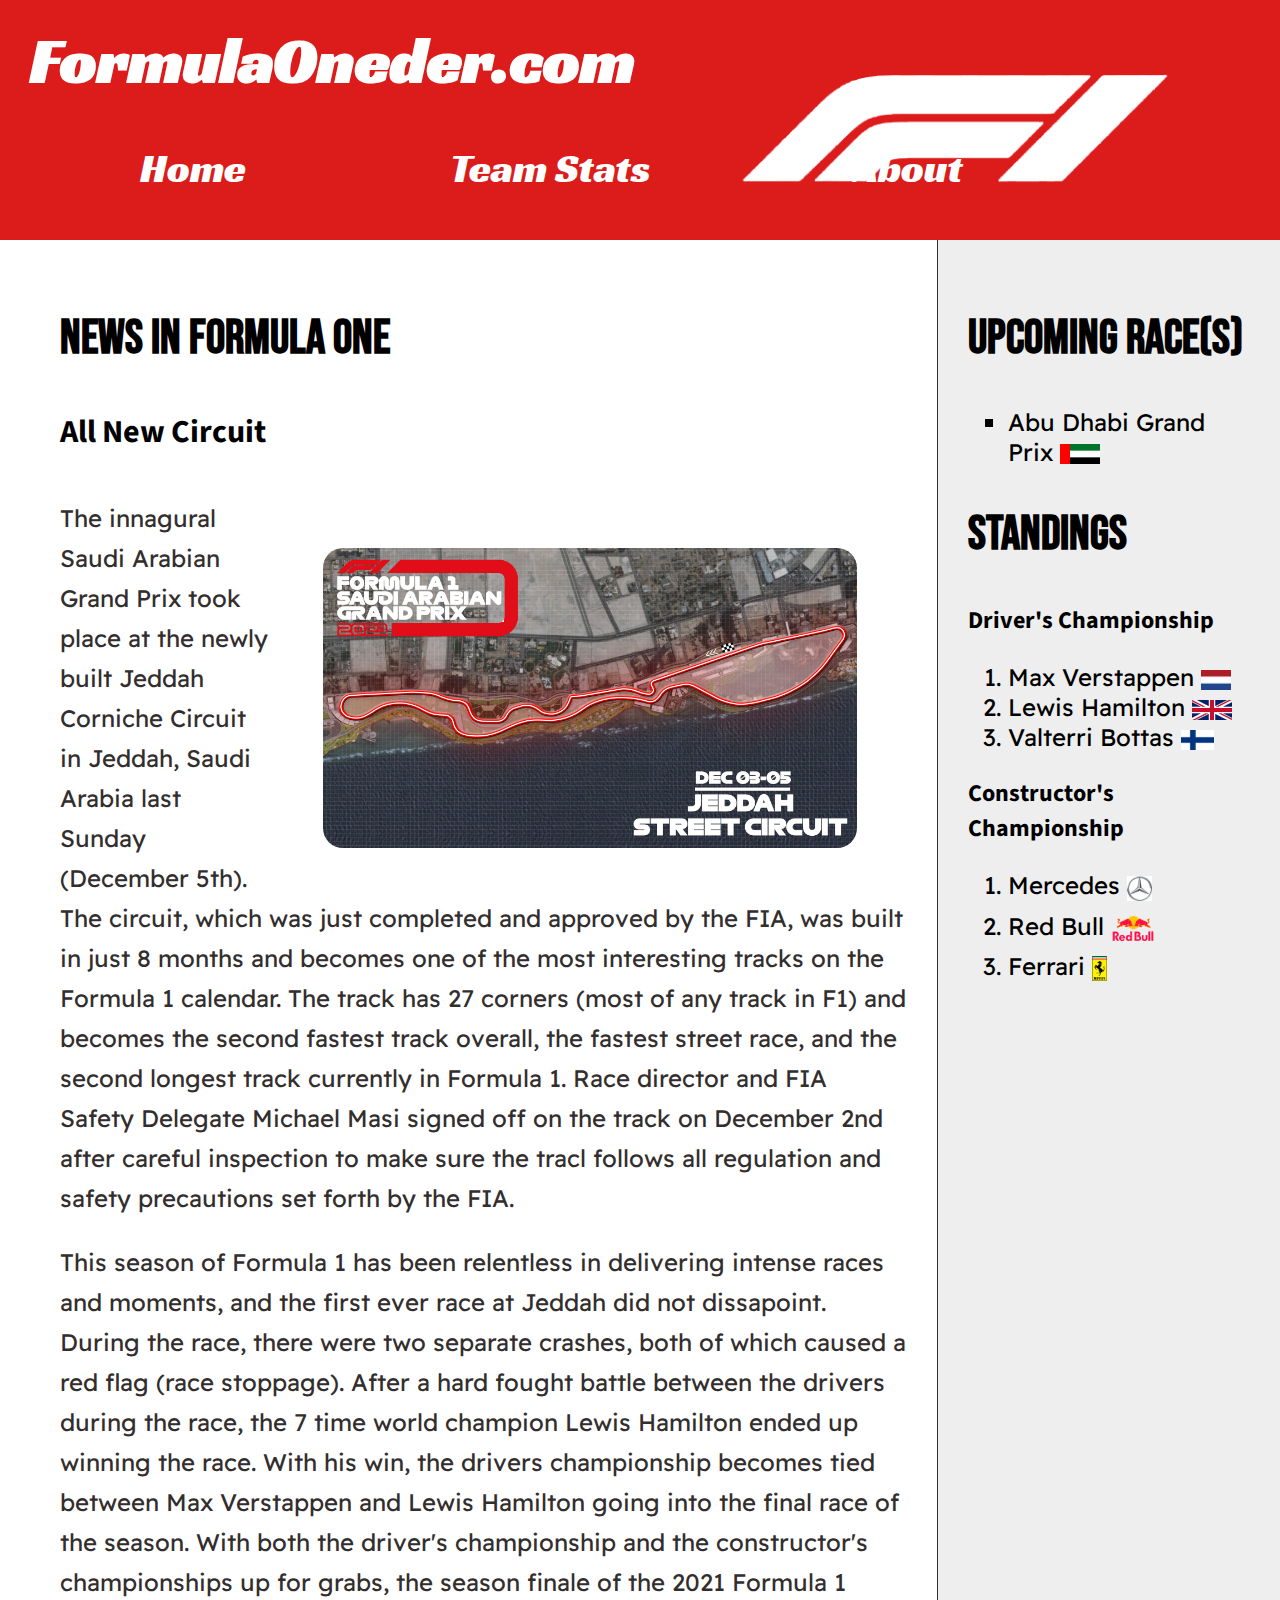
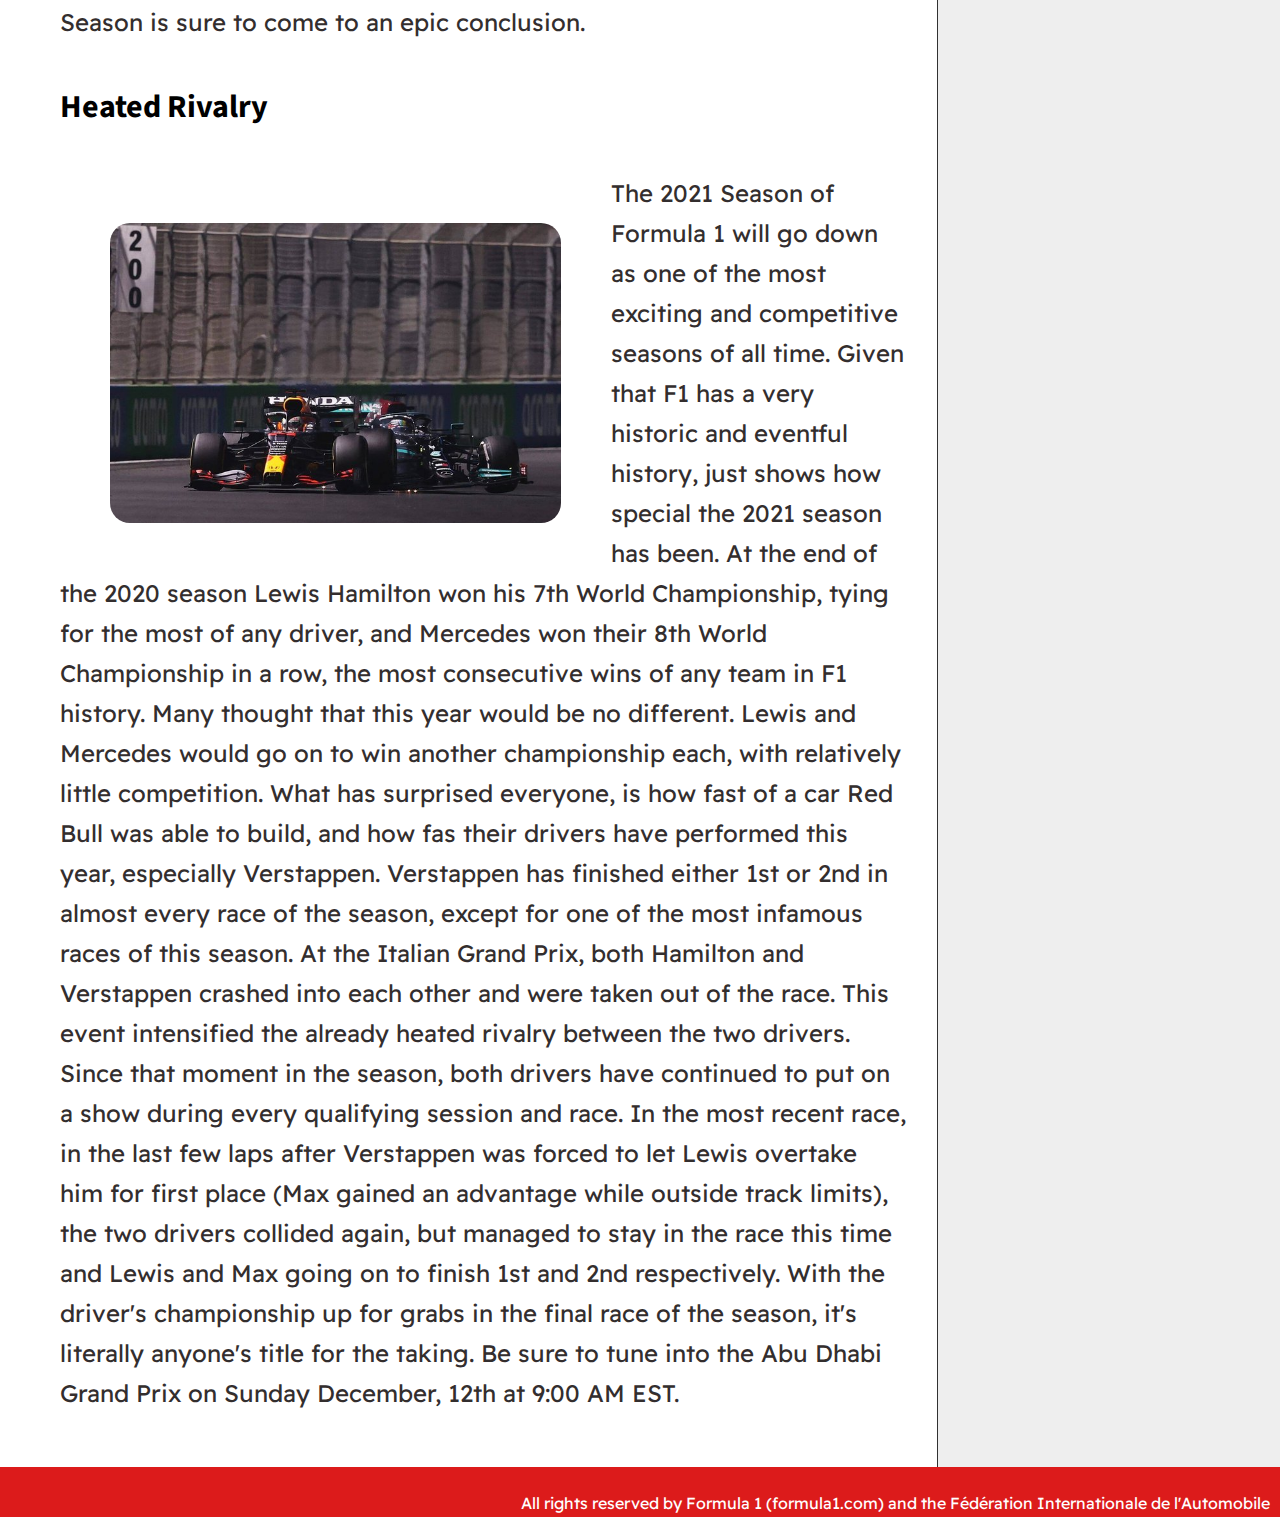
<file: index.html>
<!DOCTYPE html>
<html lang="en">
<head>
    <meta charset="UTF-8">
    <meta http-equiv="X-UA-Compatible" content="IE=edge">
    <meta name="viewport" content="width=device-width, initial-scale=1.0">
    <link rel="stylesheet" href="style.css">
    <link rel="preconnect" href="https://fonts.googleapis.com">
    <link rel="preconnect" href="https://fonts.gstatic.com" crossorigin>
    <link href="https://fonts.googleapis.com/css2?family=Racing+Sans+One&display=swap" rel="stylesheet">
    <link href="https://fonts.googleapis.com/css2?family=Basic&family=Bebas+Neue&display=swap" rel="stylesheet">
    <link href="https://fonts.googleapis.com/css2?family=Readex+Pro&display=swap" rel="stylesheet">
    <link href="https://fonts.googleapis.com/css2?family=Source+Sans+Pro&display=swap" rel="stylesheet">

    <title>FormulaOneder.com</title>
</head>
<body>
    <section class="top">
        <h1>FormulaOneder.com</h1>
        <div class="nav">
            <nav>
                <ul>
                <li><a href="index.html">Home</a></li>
                <li><a href="stat.html">Team Stats</a></li>
                <li><a href="about.html">About</a></li>
                </ul>
            </nav>
        </div>
    </section>
    
    <section class="main">
        <aside class="news">
            <h2>News in Formula One</h2>
            <article>
                <h4>All New Circuit</h4>
                <p><img class="article1" alt="f1" src="images/jedda.jpeg">The innagural Saudi Arabian Grand Prix took place at the newly built Jeddah Corniche Circuit in Jeddah, Saudi Arabia last Sunday (December 5th). The circuit, which was just completed and approved by the FIA, was built in just 8 months and becomes one of the most interesting tracks on the Formula 1 calendar. The track has 27 corners (most of any track in F1) and becomes the second fastest track overall, the fastest street race, and the second longest track currently in Formula 1. Race director and FIA Safety Delegate Michael Masi signed off on the track on December 2nd after careful inspection to make sure the tracl follows all regulation and safety precautions set forth by the FIA.</p>
                <p>This season of Formula 1 has been relentless in delivering intense races and moments, and the first ever race at Jeddah did not dissapoint. During the race, there were two separate crashes, both of which caused a red flag (race stoppage). After a hard fought battle between the drivers during the race, the 7 time world champion Lewis Hamilton ended up winning the race. With his win, the drivers championship becomes tied between Max Verstappen and Lewis Hamilton going into the final race of the season. With both the driver's championship and the constructor's championships up for grabs, the season finale of the 2021 Formula 1 Season is sure to come to an epic conclusion.</p>
            </article>
            <article>
                <h4>Heated Rivalry</h4>
                <p><img class="article2" alt="f12" src="images/saudi_verstappen_hamilton.jpeg">The 2021 Season of Formula 1 will go down as one of the most exciting and competitive seasons of all time. Given that F1 has a very historic and eventful history, just shows how special the 2021 season has been. At the end of the 2020 season Lewis Hamilton won his 7th World Championship, tying for the most of any driver, and Mercedes won their 8th World Championship in a row, the most consecutive wins of any team in F1 history. Many thought that this year would be no different. Lewis and Mercedes would go on to win another championship each, with relatively little competition. What has surprised everyone, is how fast of a car Red Bull was able to build, and how fas their drivers have performed this year, especially Verstappen. Verstappen has finished either 1st or 2nd in almost every race of the season, except for one of the most infamous races of this season. At the Italian Grand Prix, both Hamilton and Verstappen crashed into each other and were taken out of the race. This event intensified the already heated rivalry between the two drivers. Since that moment in the season, both drivers have continued to put on a show during every qualifying session and race. In the most recent race, in the last few laps after Verstappen was forced to let Lewis overtake him for first place (Max gained an advantage while outside track limits), the two drivers collided again, but managed to stay in the race this time and Lewis and Max going on to finish 1st and 2nd respectively. With the driver's championship up for grabs in the final race of the season, it's literally anyone's title for the taking. Be sure to tune into the Abu Dhabi Grand Prix on Sunday December, 12th at 9:00 AM EST.</p>
            </article>
        </aside>

        <div class="standings">
            <h2>Upcoming Race(s)</h2>
            <ul class="races">
                <li>Abu Dhabi Grand Prix <img class="flag" alt="UAE flag" src="images/UAE_flag.png"></li>
            </ul>
            <h2>Standings</h2>
            <h3>Driver's Championship</h3>
            <ol class="drivers">
                <li>Max Verstappen <img class="flag" alt="dutch flag" src="images/dutch.png"></li>
                <li>Lewis Hamilton <img class="flag" alt="uk flag" src="images/UK.png"></li>
                <li>Valterri Bottas <img class="flag" alt="finland flag" src="images/finland.png"></li>
            </ol>
            <h3>Constructor's Championship</h3>
            <ol class="teams">
                <li>Mercedes <img class="logo" alt="mercedes logo" src="images/mercedes.jpeg"></li>
                <li>Red Bull <img class="logo" alt="red bull logo" src="images/redbull.png"></li>
                <li>Ferrari <img class="logo" alt="ferrari logo" src="images/ferrari.png"></li>
            </ol>
        </div>
    </section>
    <footer>
        <p>All rights reserved by Formula 1 (formula1.com) and the Fédération Internationale de l'Automobile</p>
    </footer>
</body>
</html>
</file>
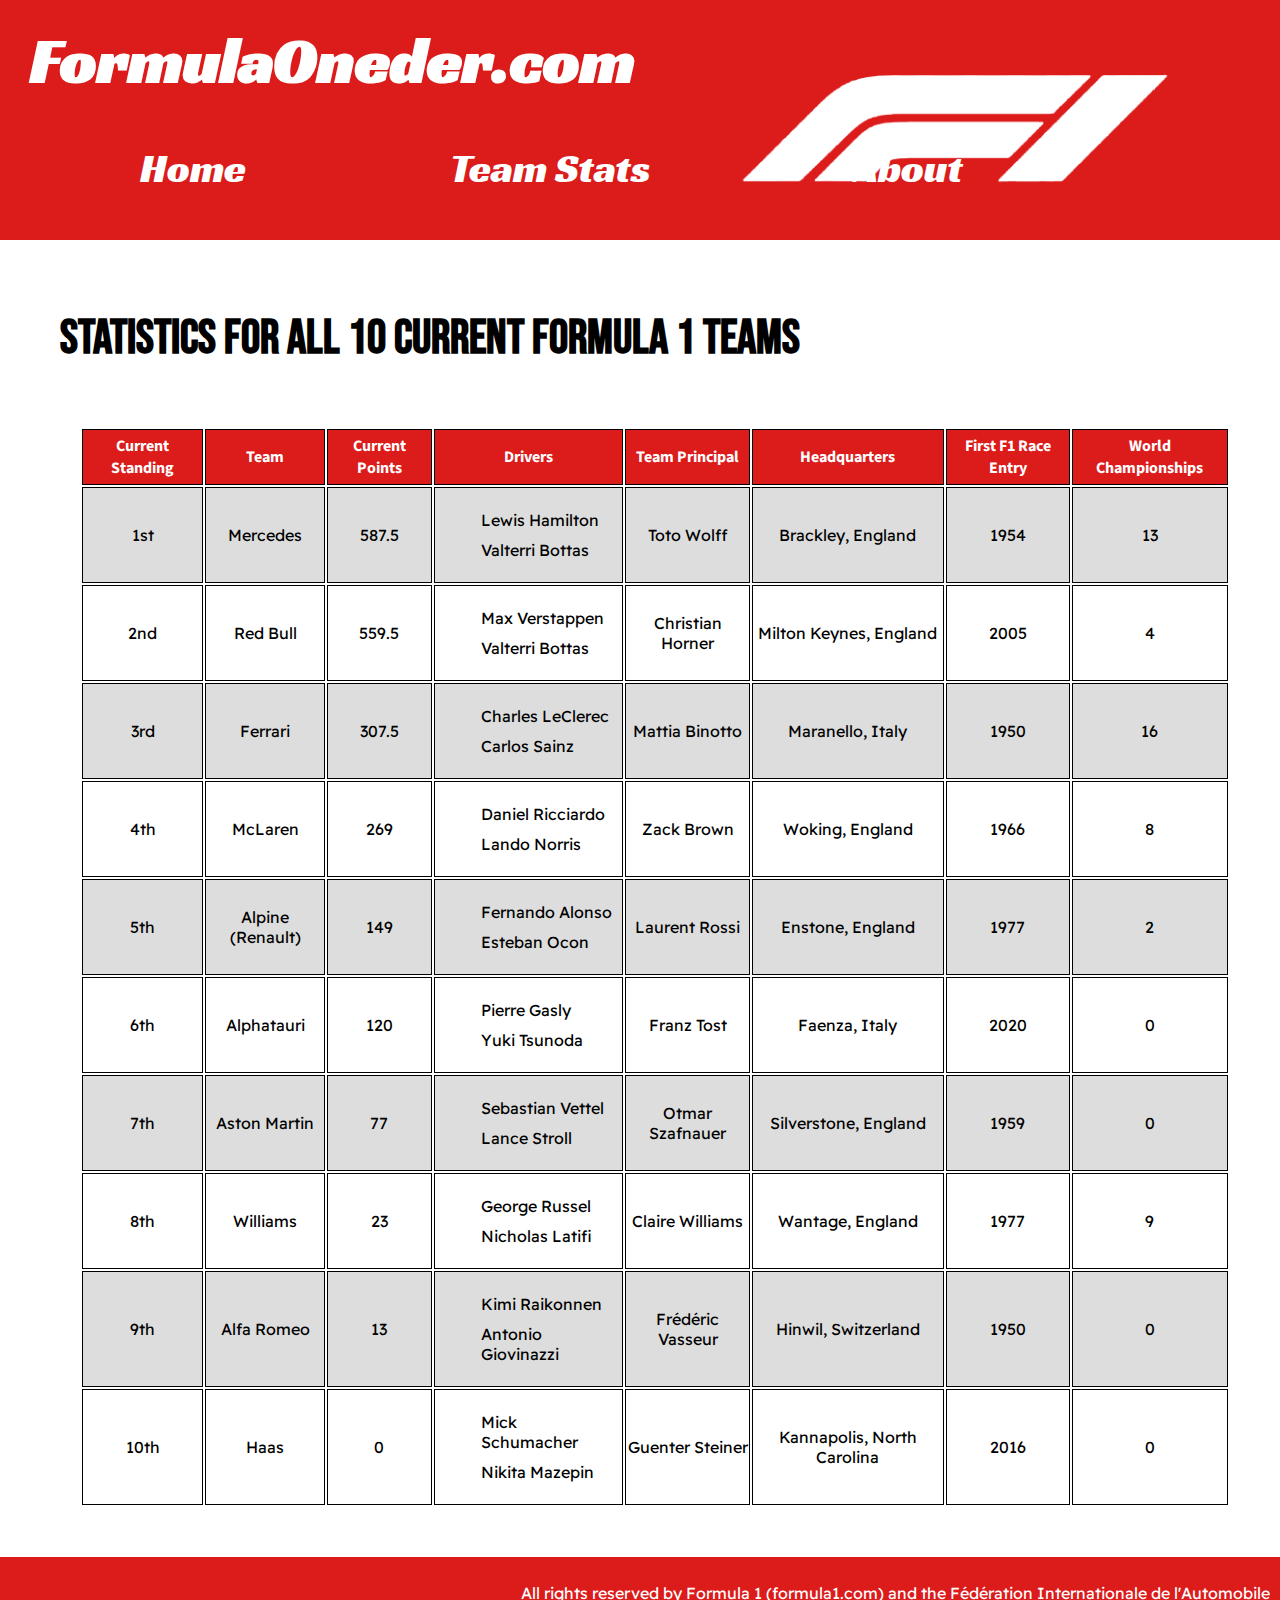
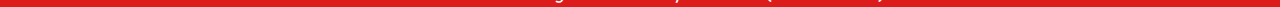
<file: stat.html>
<!DOCTYPE html>
<html lang="en">
<head>
    <meta charset="UTF-8">
    <meta http-equiv="X-UA-Compatible" content="IE=edge">
    <meta name="viewport" content="width=device-width, initial-scale=1.0">
    <link rel="stylesheet" href="style.css">
    <link href="https://fonts.googleapis.com/css2?family=Racing+Sans+One&display=swap" rel="stylesheet">
    <link href="https://fonts.googleapis.com/css2?family=Basic&family=Bebas+Neue&display=swap" rel="stylesheet">
    <link href="https://fonts.googleapis.com/css2?family=Readex+Pro&display=swap" rel="stylesheet">
    <link href="https://fonts.googleapis.com/css2?family=Source+Sans+Pro&display=swap" rel="stylesheet">

    <title>Team Stats</title>
</head>
<body>
    <section class="top">
        <h1>FormulaOneder.com</h1>
        <div class="nav">
            <nav>
                <ul>
                <li><a href="index.html">Home</a></li>
                <li><a href="stat.html">Team Stats</a></li>
                <li><a href="about.html">About</a></li>
                </ul>
            </nav>
        </div>
    </section>

    <section class="main2">
        <h2>Statistics for all 10 Current Formula 1 Teams</h2>
        <table class="statistics">
            <tr>
                <th>Current Standing</th>
                <th>Team</th>
                <th>Current Points</th>
                <th>Drivers</th>
                <th>Team Principal</th>
                <th>Headquarters</th>
                <th>First F1 Race Entry</th>
                <th>World Championships</th>
            </tr>
            <tr>
                <td>1st</td>
                <td>Mercedes</td>
                <td>587.5</td>
                <td>
                    <ul class="driver_list">
                        <li>Lewis Hamilton</li>
                        <li>Valterri Bottas</li>
                    </ul>
                </td>
                <td>Toto Wolff</td>
                <td>Brackley, England</td>
                <td>1954</td>
                <td>13</td>
            </tr>
            <tr>
                <td>2nd</td>
                <td>Red Bull</td>
                <td>559.5</td>
                <td>
                    <ul class="driver_list">
                        <li>Max Verstappen</li>
                        <li>Valterri Bottas</li>
                    </ul>
                </td>
                <td>Christian Horner</td>
                <td>Milton Keynes, England</td>
                <td>2005</td>
                <td>4</td>
            </tr>
            <tr>
                <td>3rd</td>
                <td>Ferrari</td>
                <td>307.5</td>
                <td>
                    <ul class="driver_list">
                        <li>Charles LeClerec</li>
                        <li>Carlos Sainz</li>
                    </ul>
                </td>
                <td>Mattia Binotto</td>
                <td>Maranello, Italy</td>
                <td>1950</td>
                <td>16</td>
            </tr>
            <tr>
                <td>4th</td>
                <td>McLaren</td>
                <td>269</td>
                <td>
                    <ul class="driver_list">
                        <li>Daniel Ricciardo</li>
                        <li>Lando Norris</li>
                    </ul>
                </td>
                <td>Zack Brown</td>
                <td>Woking, England</td>
                <td>1966</td>
                <td>8</td>
            </tr>
            <tr>
                <td>5th</td>
                <td>Alpine (Renault)</td>
                <td>149</td>
                <td>
                    <ul class="driver_list">
                        <li>Fernando Alonso</li>
                        <li>Esteban Ocon</li>
                    </ul>
                </td>
                <td>Laurent Rossi</td>
                <td>Enstone, England</td>
                <td>1977</td>
                <td>2</td>
            </tr>
            <tr>
                <td>6th</td>
                <td>Alphatauri</td>
                <td>120</td>
                <td>
                    <ul class="driver_list">
                        <li>Pierre Gasly</li>
                        <li>Yuki Tsunoda</li>
                    </ul>
                </td>
                <td>Franz Tost</td>
                <td>Faenza, Italy</td>
                <td>2020</td>
                <td>0</td>
            </tr>
            <tr>
                <td>7th</td>
                <td>Aston Martin</td>
                <td>77</td>
                <td>
                    <ul class="driver_list">
                        <li>Sebastian Vettel</li>
                        <li>Lance Stroll</li>
                    </ul>
                </td>
                <td>Otmar Szafnauer</td>
                <td>Silverstone, England</td>
                <td>1959</td>
                <td>0</td>
            </tr>
            <tr>
                <td>8th</td>
                <td>Williams</td>
                <td>23</td>
                <td>
                    <ul class="driver_list">
                        <li>George Russel</li>
                        <li>Nicholas Latifi</li>
                    </ul>
                </td>
                <td>Claire Williams</td>
                <td>Wantage, England</td>
                <td>1977</td>
                <td>9</td>
            </tr>
            <tr>
                <td>9th</td>
                <td>Alfa Romeo</td>
                <td>13</td>
                <td>
                    <ul class="driver_list">
                        <li>Kimi Raikonnen</li>
                        <li>Antonio Giovinazzi</li>
                    </ul>
                </td>
                <td>Frédéric Vasseur</td>
                <td>Hinwil, Switzerland</td>
                <td>1950</td>
                <td>0</td>
            </tr>
            <tr>
                <td>10th</td>
                <td>Haas</td>
                <td>0</td>
                <td>
                    <ul class="driver_list">
                        <li>Mick Schumacher</li>
                        <li>Nikita Mazepin</li>
                    </ul>
                </td>
                <td>Guenter Steiner</td>
                <td>Kannapolis, North Carolina</td>
                <td>2016</td>
                <td>0</td>
            </tr>
        </table>
    </section>
    <footer>
        <p>All rights reserved by Formula 1 (formula1.com) and the Fédération Internationale de l'Automobile</p>
    </footer>
</body>
</html>
</file>
<file: style.css>
body {
    margin: 0;
}

h1 {
    font-family: 'Arial Narrow Bold', sans-serif;
    color: white;
    font-size: 4em;
    margin-left: 30px;
    margin-top: 10px;
    font-family: 'Racing Sans One', cursive;
}

h2 {
    font-size: 3em;
    font-family: 'Bebas Neue', cursive;
}

h3 {
    font-size: 1.5em;
    font-family: 'Source Sans Pro', sans-serif;
}

h4 {
    font-size: xx-large;
    font-family: 'Source Sans Pro', sans-serif;;
}

.top {
    background: #DC1B1B url(images/white_f1_logo.png) no-repeat center right 100px/450px;
    padding-top: 10px;
    height: 230px;
}

.main {
    display: flex;
}

.main p {
    font-family: 'Readex Pro', sans-serif;
    color: rgb(51, 46, 46);
    font-size: x-large;
    line-height: 40px;
}

.news {
    flex: 3;
    margin-left: 30px;
    padding: 30px;
    border-right: 1px solid rgb(49, 49, 49);
}

img.article1 {
    height: 300px;
    padding: 50px;
    float: right;
    border-radius: 70px;
}

img.article2{
    height: 300px;
    padding: 50px;
    float: left;
    border-radius: 70px;
}

.standings {
    flex: 1;
    padding: 30px;
    background-color: rgb(238, 238, 238);
}

.nav{
    list-style-type: none;
}

.nav li{
    display: inline;
    padding: 100px;
}

.nav li a, .nav li a:visited {
    text-decoration: none;
    color: white;
    font: bolder;
    font-size: 2.5em;
    font-family: 'Racing Sans One', cursive;
}

img.flag {
    height: 20px;
    vertical-align: middle;
}

img.logo {
    height: 25px;
    vertical-align: middle;
}

.drivers li {
    font-size: x-large;
    font-family: 'Readex Pro', sans-serif;
}

.teams li {
    font-size: x-large;
    margin-bottom: 10px;
    font-family: 'Readex Pro', sans-serif;
}

.races li {
    font-size: x-large;
    list-style-type: square;
    font-family: 'Readex Pro', sans-serif;
}

footer {
    background-color: #DC1B1B;
    height: 30px;
    color: white;
    font-family: 'Readex Pro', sans-serif;
    text-align: right;
    padding: 10px;
}

.statistics {
    margin: 0 auto;
    padding: 20px;
}

.statistics table, th, td {
    border: 1px solid #000;
    text-align: center;
    font-family: 'Readex Pro', sans-serif;
}

.statistics th {
    background-color:#DC1B1B;
    color: white;
    font-family: 'Source Sans Pro', sans-serif;
    padding: 5px;
}

.statistics tr:nth-child(even) {
    background-color: rgb(221, 221, 221);
}

.statistics tr:nth-child(odd) {
    background-color: #FFF;
}

.driver_list li {
    list-style-type: none;
    text-align: left;
    padding: 5px;
}

.main2 {
    margin-left: 30px;
    padding: 30px;
}

@media (max-width: 400px) {
    .main {
        display: inline-block;
    }

    .top {
        background: #DC1B1B url(images/white_f1_logo.png) no-repeat center right 20px/150px;
        padding-top: 10px;
        height: 230px;
    }

    .nav li{
        padding: 20px;
    }
    
    .nav li a, .nav li a:visited {
        text-decoration: none;
        color: white;
        font: bolder;
        font-size: 2.5em;
        font-family: 'Racing Sans One', cursive;
    }
}
</file>
